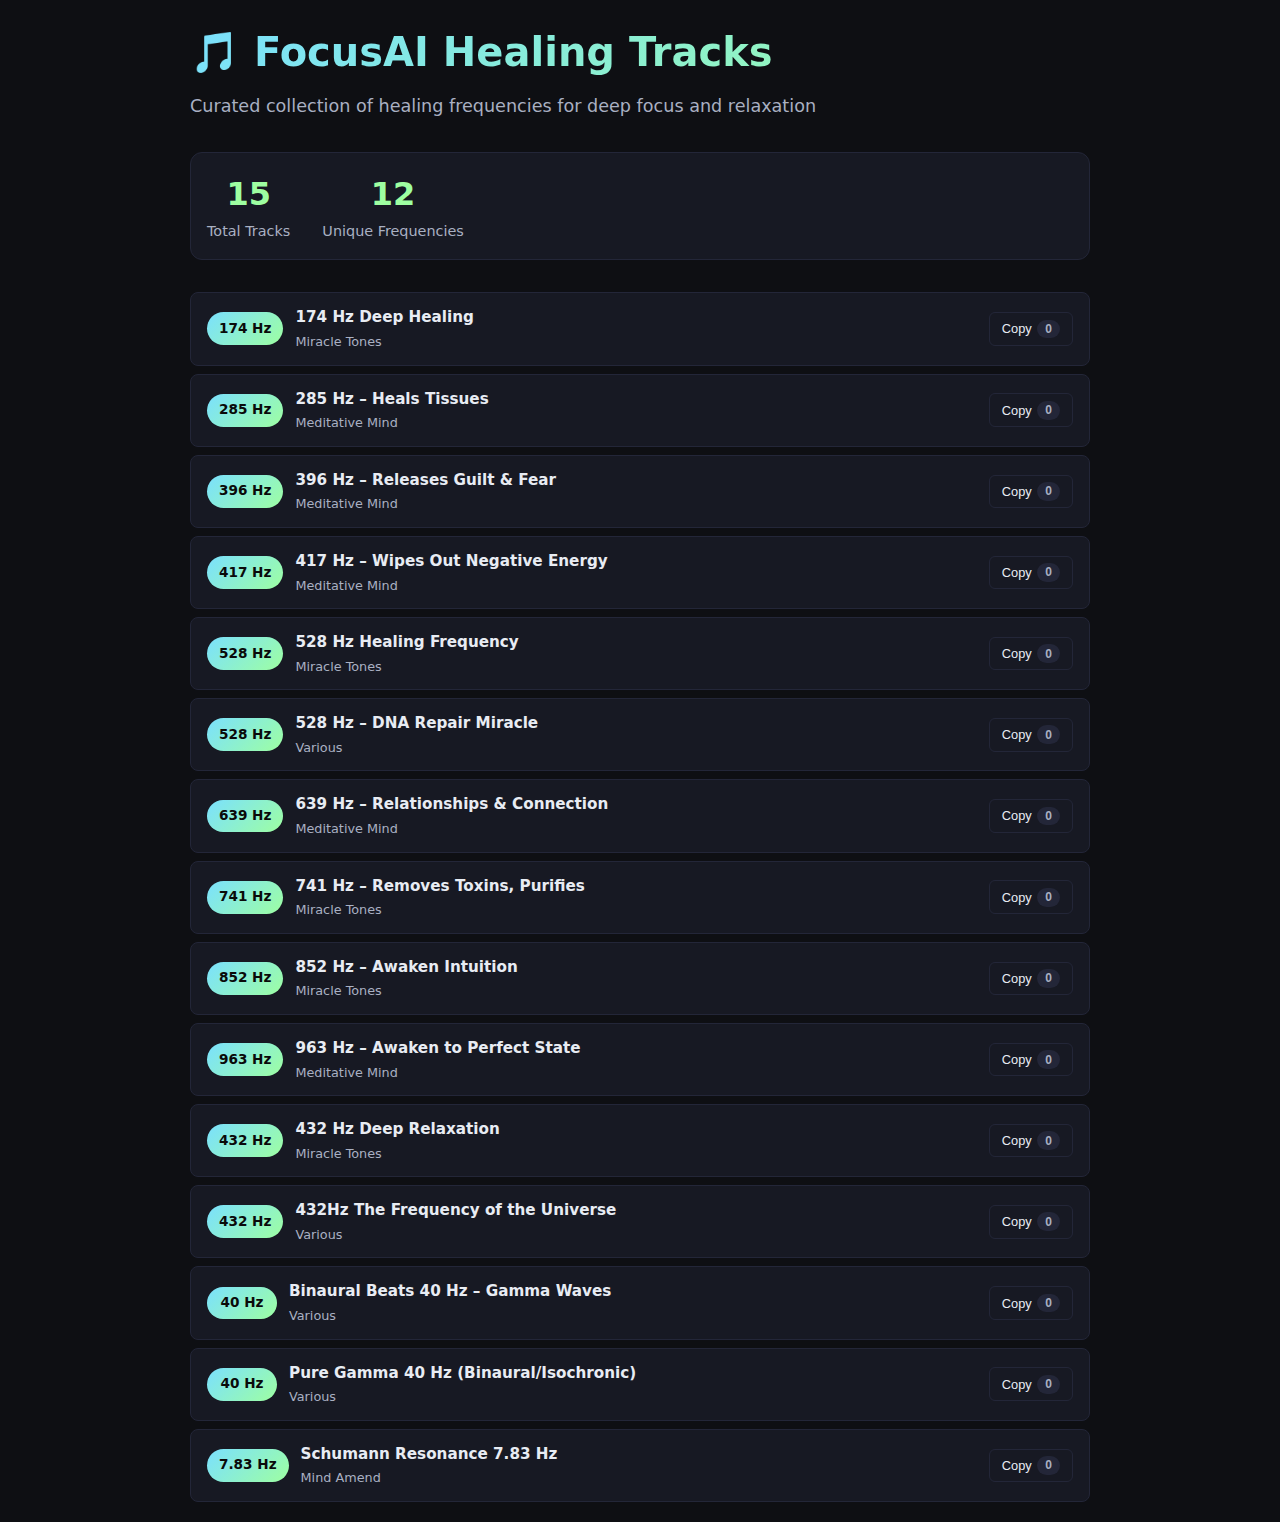
<file: index.html>
<!DOCTYPE html>
<html lang="en">
<head>
  <meta charset="UTF-8">
  <meta name="viewport" content="width=device-width, initial-scale=1.0">
  <title>FocusAI - Healing Tracks</title>
  <style>
    :root {
      --bg: #0e0f13;
      --panel: #171923;
      --text: #e8ecf3;
      --muted: #a9b0c2;
      --primary: #7ae0ff;
      --accent: #9effa1;
      --border: #232638;
    }

    * {
      box-sizing: border-box;
      margin: 0;
      padding: 0;
    }

    body {
      font-family: Inter, system-ui, -apple-system, sans-serif;
      background: var(--bg);
      color: var(--text);
      padding: 20px;
      line-height: 1.6;
    }

    .container {
      max-width: 900px;
      margin: 0 auto;
    }

    h1 {
      font-size: 2.5rem;
      margin-bottom: 0.5rem;
      background: linear-gradient(135deg, var(--primary), var(--accent));
      -webkit-background-clip: text;
      -webkit-text-fill-color: transparent;
      background-clip: text;
    }

    .subtitle {
      color: var(--muted);
      margin-bottom: 2rem;
      font-size: 1.1rem;
    }

    .track-grid {
      display: grid;
      gap: 0.5rem;
    }
    
    .copy-count {
      background: var(--border);
      color: var(--muted);
      padding: 0.15rem 0.5rem;
      border-radius: 999px;
      font-size: 0.75rem;
      font-weight: 600;
    }

    .track-card {
      background: var(--panel);
      border: 1px solid var(--border);
      border-radius: 8px;
      padding: 0.75rem 1rem;
      display: flex;
      align-items: center;
      gap: 0.75rem;
      transition: transform 0.2s ease, box-shadow 0.2s ease;
    }

    .track-card:hover {
      transform: translateY(-2px);
      box-shadow: 0 8px 24px rgba(0, 0, 0, 0.3);
    }

    .frequency-badge {
      background: linear-gradient(135deg, var(--primary), var(--accent));
      color: #0a0a0a;
      padding: 0.35rem 0.75rem;
      border-radius: 999px;
      font-weight: 700;
      font-size: 0.85rem;
      min-width: 70px;
      text-align: center;
      flex-shrink: 0;
    }

    .track-info {
      flex: 1;
      min-width: 0;
    }

    .track-name {
      font-weight: 600;
      font-size: 0.95rem;
      margin-bottom: 0.15rem;
      color: var(--text);
    }

    .track-artist {
      color: var(--muted);
      font-size: 0.8rem;
    }

    .copy-btn {
      background: transparent;
      border: 1px solid var(--border);
      color: var(--text);
      padding: 0.4rem 0.75rem;
      border-radius: 6px;
      cursor: pointer;
      font-size: 0.8rem;
      transition: all 0.2s ease;
      flex-shrink: 0;
      display: flex;
      align-items: center;
      gap: 0.35rem;
    }

    .copy-btn:hover {
      border-color: var(--primary);
      color: var(--primary);
    }

    .copy-btn:active {
      transform: scale(0.95);
    }

    .copy-btn.copied {
      background: var(--accent);
      color: #0a0a0a;
      border-color: var(--accent);
    }

    .stats {
      display: flex;
      gap: 2rem;
      margin-bottom: 2rem;
      padding: 1rem;
      background: var(--panel);
      border: 1px solid var(--border);
      border-radius: 12px;
    }

    .stat {
      text-align: center;
    }

    .stat-value {
      font-size: 2rem;
      font-weight: 700;
      color: var(--accent);
    }

    .stat-label {
      color: var(--muted);
      font-size: 0.9rem;
    }

    @media (max-width: 768px) {
      h1 {
        font-size: 2rem;
      }

      .track-card {
        flex-direction: column;
        align-items: flex-start;
      }

      .copy-btn {
        width: 100%;
      }

      .stats {
        flex-direction: column;
        gap: 1rem;
      }
    }
  </style>
</head>
<body>
  <div class="container">
    <h1>🎵 FocusAI Healing Tracks</h1>
    <p class="subtitle">Curated collection of healing frequencies for deep focus and relaxation</p>

    <div class="stats">
      <div class="stat">
        <div class="stat-value" id="total-tracks">0</div>
        <div class="stat-label">Total Tracks</div>
      </div>
      <div class="stat">
        <div class="stat-value" id="unique-frequencies">0</div>
        <div class="stat-label">Unique Frequencies</div>
      </div>
    </div>

    <div class="track-grid" id="track-list"></div>
  </div>

  <script>
    // Load copy counts from localStorage
    function getCopyCounts() {
      const stored = localStorage.getItem('trackCopyCounts');
      return stored ? JSON.parse(stored) : {};
    }

    function saveCopyCounts(counts) {
      localStorage.setItem('trackCopyCounts', JSON.stringify(counts));
    }

    function incrementCopyCount(trackUrl) {
      const counts = getCopyCounts();
      counts[trackUrl] = (counts[trackUrl] || 0) + 1;
      saveCopyCounts(counts);
      return counts[trackUrl];
    }

    async function loadTracks() {
      try {
        const response = await fetch('tracks.json');
        const tracks = await response.json();
        const copyCounts = getCopyCounts();
        
        // Update stats
        document.getElementById('total-tracks').textContent = tracks.length;
        const uniqueFreqs = new Set(tracks.map(t => t.frequency)).size;
        document.getElementById('unique-frequencies').textContent = uniqueFreqs;

        // Render tracks
        const container = document.getElementById('track-list');
        tracks.forEach((track, index) => {
          const card = document.createElement('div');
          card.className = 'track-card';
          const copyCount = copyCounts[track.url] || 0;
          
          card.innerHTML = `
            <div class="frequency-badge">${track.frequency} Hz</div>
            <div class="track-info">
              <div class="track-name">${track.name}</div>
              <div class="track-artist">${track.artist}</div>
            </div>
            <button class="copy-btn" data-url="${track.url}" data-index="${index}">
              <span class="copy-text">Copy</span>
              <span class="copy-count" data-count="${copyCount}">${copyCount}</span>
            </button>
          `;
          
          container.appendChild(card);
        });

        // Add copy functionality
        document.querySelectorAll('.copy-btn').forEach(btn => {
          btn.addEventListener('click', async (e) => {
            const button = e.target.closest('.copy-btn');
            const url = button.dataset.url;
            const countSpan = button.querySelector('.copy-count');
            const textSpan = button.querySelector('.copy-text');
            
            try {
              await navigator.clipboard.writeText(url);
              const newCount = incrementCopyCount(url);
              
              // Update count display
              countSpan.textContent = newCount;
              countSpan.dataset.count = newCount;
              
              // Show feedback
              textSpan.textContent = 'Copied!';
              button.classList.add('copied');
              
              setTimeout(() => {
                textSpan.textContent = 'Copy';
                button.classList.remove('copied');
              }, 1500);
            } catch (err) {
              console.error('Failed to copy:', err);
              textSpan.textContent = 'Failed';
            }
          });
        });
      } catch (error) {
        console.error('Error loading tracks:', error);
        document.getElementById('track-list').innerHTML = 
          '<p style="color: var(--muted); text-align: center;">Failed to load tracks</p>';
      }
    }

    loadTracks();
  </script>
</body>
</html>
</file>
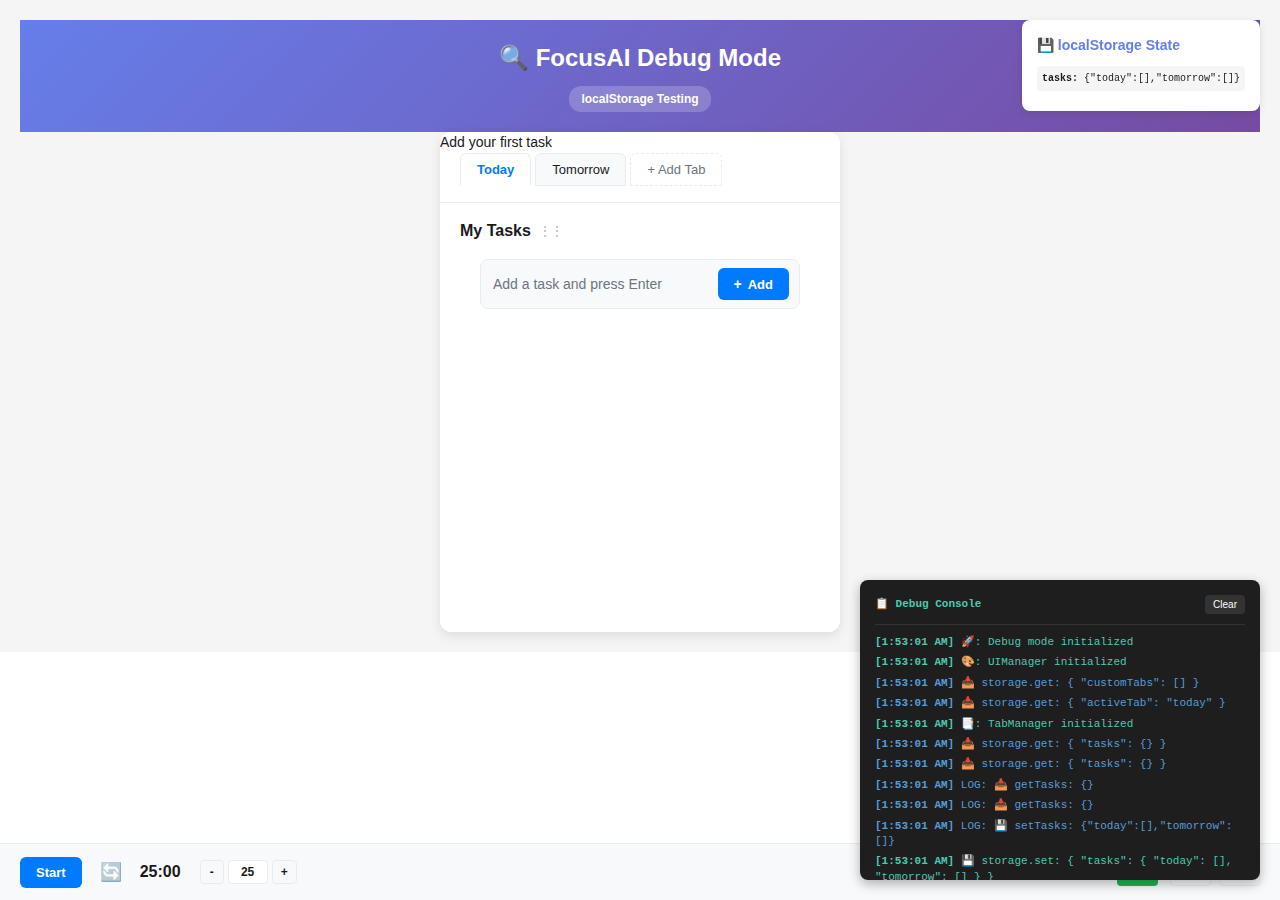
<file: debug.html>
<!DOCTYPE html>
<html lang="en">
<head>
  <meta charset="UTF-8">
  <meta name="viewport" content="width=device-width, initial-scale=1.0">
  <title>FocusAI - Debug Mode</title>
  <link rel="stylesheet" href="popup.css">
  <style>
    /* Debug-specific styles */
    body {
      margin: 0;
      padding: 20px;
      background: #f5f5f5;
      font-family: -apple-system, BlinkMacSystemFont, 'Segoe UI', Roboto, sans-serif;
    }

    .debug-container {
      max-width: 400px;
      margin: 0 auto;
      background: white;
      border-radius: 12px;
      box-shadow: 0 4px 12px rgba(0,0,0,0.1);
      overflow: hidden;
    }

    .debug-header {
      background: linear-gradient(135deg, #667eea 0%, #764ba2 100%);
      color: white;
      padding: 20px;
      text-align: center;
    }

    .debug-header h1 {
      margin: 0 0 10px 0;
      font-size: 24px;
    }

    .debug-badge {
      display: inline-block;
      background: rgba(255,255,255,0.2);
      padding: 4px 12px;
      border-radius: 12px;
      font-size: 12px;
      font-weight: 600;
    }

    .debug-console {
      position: fixed;
      bottom: 20px;
      right: 20px;
      width: 400px;
      max-height: 300px;
      background: #1e1e1e;
      color: #d4d4d4;
      border-radius: 8px;
      padding: 15px;
      font-family: 'Courier New', monospace;
      font-size: 11px;
      overflow-y: auto;
      box-shadow: 0 4px 12px rgba(0,0,0,0.3);
      z-index: 9999;
    }

    .debug-console-header {
      display: flex;
      justify-content: space-between;
      align-items: center;
      margin-bottom: 10px;
      padding-bottom: 10px;
      border-bottom: 1px solid #333;
    }

    .debug-console-title {
      font-weight: bold;
      color: #4ec9b0;
    }

    .debug-console-clear {
      background: #333;
      color: white;
      border: none;
      padding: 4px 8px;
      border-radius: 4px;
      cursor: pointer;
      font-size: 10px;
    }

    .debug-console-clear:hover {
      background: #444;
    }

    .debug-log {
      margin: 5px 0;
      line-height: 1.4;
    }

    .debug-log.info { color: #569cd6; }
    .debug-log.success { color: #4ec9b0; }
    .debug-log.warning { color: #dcdcaa; }
    .debug-log.error { color: #f48771; }

    .app {
      /* Override extension-specific sizing */
      width: 100% !important;
      min-height: 500px !important;
    }

    /* Storage indicator */
    .storage-indicator {
      position: fixed;
      top: 20px;
      right: 20px;
      background: white;
      padding: 15px;
      border-radius: 8px;
      box-shadow: 0 2px 8px rgba(0,0,0,0.1);
      font-size: 12px;
      max-width: 300px;
    }

    .storage-indicator h3 {
      margin: 0 0 10px 0;
      font-size: 14px;
      color: #667eea;
    }

    .storage-item {
      margin: 5px 0;
      padding: 5px;
      background: #f5f5f5;
      border-radius: 4px;
      font-family: 'Courier New', monospace;
      font-size: 10px;
      word-break: break-all;
    }
  </style>
</head>
<body>
  <div class="debug-header">
    <h1>🔍 FocusAI Debug Mode</h1>
    <span class="debug-badge">localStorage Testing</span>
  </div>

  <div class="debug-container">
    <div class="app" id="app">
      <!-- Timer View -->
      <div id="view-timer">
        <!-- Motivation Header -->
        <div id="motivation" class="motivation-header">
          <span id="motivation-text">Add your first task</span>
        </div>

        <div class="main-content">
          <!-- Tab Bar -->
          <div id="tab-bar" class="tab-bar"></div>

          <!-- Task Section -->
          <div class="task-section">
            <div class="task-header">
              <div class="task-title-section">
                <h2>My Tasks</h2>
                <div class="drag-hint" title="Drag tasks to reorder by importance">⋮⋮</div>
              </div>
            </div>

            <!-- Inline Add Task Input -->
            <div class="add-task-row">
              <input id="add-task-input" type="text" placeholder="Add a task and press Enter" />
              <button id="add-task-btn" class="primary-btn"><span class="btn-icon">+</span> Add</button>
            </div>

            <div class="tasks-container">
              <ul id="task-list"></ul>
            </div>

            <div id="confetti" aria-hidden="true"></div>
          </div>
        </div>

        <!-- Pomodoro Footer (at very bottom) -->
        <div class="pomodoro-footer">
          <div class="pomodoro-left">
            <button id="start-stop" class="primary-btn">Start</button>
            <button id="restart" class="restart-btn" aria-label="Restart timer" title="Restart timer">🔄</button>
            <div id="time" class="timer-time">25:00</div>
            <div class="duration-controls">
              <button id="duration-down" class="duration-btn">-</button>
              <input id="duration-input" type="text" value="25" class="duration-input" />
              <button id="duration-up" class="duration-btn">+</button>
            </div>
          </div>
          <div class="pomodoro-right">
            <button id="play-music" class="music-btn" aria-label="Play music">🎵</button>
            <button id="prev" class="ghost" aria-label="Previous track">⏮️</button>
            <button id="next" class="ghost" aria-label="Next track">⏭️</button>
          </div>
        </div>
      </div>

      <!-- Hidden Spotify Player -->
      <div id="spotify-player" class="spotify-player hidden">
        <div class="player-header">
          <span class="player-title">Now Playing</span>
          <button id="close-player" class="close-btn">×</button>
        </div>
        <div id="spotify-embed" class="spotify-embed"></div>
      </div>

      <!-- Login View (hidden by default in debug mode) -->
      <div id="view-login" class="login-card hidden">
        <div class="login-content">
          <h2>Login to Spotify</h2>
          <p>Connect your Spotify account to play focus music during your sessions.</p>
          <button id="login-spotify" class="spotify-btn">
            Login with Spotify
          </button>
          <div class="redirect-info">
            Redirect URI: <code id="redirect-uri">Debug Mode - No OAuth</code>
          </div>
        </div>
      </div>
    </div>
  </div>

  <!-- Debug Console -->
  <div class="debug-console" id="debug-console">
    <div class="debug-console-header">
      <span class="debug-console-title">📋 Debug Console</span>
      <button class="debug-console-clear" onclick="clearDebugConsole()">Clear</button>
    </div>
    <div id="debug-logs"></div>
  </div>

  <!-- Storage Indicator -->
  <div class="storage-indicator">
    <h3>💾 localStorage State</h3>
    <div id="storage-display"></div>
  </div>

  <script type="module">
    // Mock Chrome APIs for debugging
    window.chrome = {
      storage: {
        local: {
          get: async (keys) => {
            const result = {};
            if (typeof keys === 'object' && !Array.isArray(keys)) {
              for (const key in keys) {
                const stored = localStorage.getItem(key);
                result[key] = stored ? JSON.parse(stored) : keys[key];
              }
            } else {
              const keysArray = Array.isArray(keys) ? keys : [keys];
              for (const key of keysArray) {
                const stored = localStorage.getItem(key);
                if (stored) result[key] = JSON.parse(stored);
              }
            }
            debugLog('📥 storage.get', result, 'info');
            updateStorageDisplay();
            return result;
          },
          set: async (items) => {
            for (const key in items) {
              localStorage.setItem(key, JSON.stringify(items[key]));
            }
            debugLog('💾 storage.set', items, 'success');
            updateStorageDisplay();
            return true;
          },
          remove: async (keys) => {
            const keysArray = Array.isArray(keys) ? keys : [keys];
            for (const key of keysArray) {
              localStorage.removeItem(key);
            }
            debugLog('🗑️ storage.remove', keysArray, 'warning');
            updateStorageDisplay();
            return true;
          },
          clear: async () => {
            localStorage.clear();
            debugLog('🗑️ storage.clear', 'All cleared', 'warning');
            updateStorageDisplay();
            return true;
          }
        }
      },
      runtime: {
        getURL: (path) => path,
        sendMessage: async (message) => {
          debugLog('📤 sendMessage', message, 'info');
          return { ok: true };
        }
      },
      alarms: {
        create: (name, alarmInfo) => {
          debugLog('⏰ alarm.create', { name, alarmInfo }, 'info');
        },
        clear: (name, callback) => {
          debugLog('⏰ alarm.clear', name, 'info');
          if (callback) callback();
        }
      },
      identity: {
        getRedirectURL: (path) => `https://debug.local/${path}`
      },
      tabs: {
        create: async (options) => {
          debugLog('🌐 tabs.create', options, 'info');
          return { id: 1 };
        }
      }
    };

    // Debug logging functions
    window.debugLog = function(title, data, type = 'info') {
      const logsDiv = document.getElementById('debug-logs');
      const log = document.createElement('div');
      log.className = `debug-log ${type}`;
      
      const timestamp = new Date().toLocaleTimeString();
      log.innerHTML = `<strong>[${timestamp}]</strong> ${title}: ${typeof data === 'object' ? JSON.stringify(data, null, 2) : data}`;
      
      logsDiv.appendChild(log);
      logsDiv.scrollTop = logsDiv.scrollHeight;
    };

    window.clearDebugConsole = function() {
      document.getElementById('debug-logs').innerHTML = '';
      debugLog('🔄', 'Console cleared', 'info');
    };

    function updateStorageDisplay() {
      const display = document.getElementById('storage-display');
      const tasks = localStorage.getItem('tasks');
      const activeTab = localStorage.getItem('activeTab');
      const customTabs = localStorage.getItem('customTabs');
      
      let html = '';
      if (tasks) {
        html += `<div class="storage-item"><strong>tasks:</strong> ${tasks}</div>`;
      }
      if (activeTab) {
        html += `<div class="storage-item"><strong>activeTab:</strong> ${activeTab}</div>`;
      }
      if (customTabs) {
        html += `<div class="storage-item"><strong>customTabs:</strong> ${customTabs}</div>`;
      }
      
      if (!html) {
        html = '<div class="storage-item">No data in storage</div>';
      }
      
      display.innerHTML = html;
    }

    // Override console methods to also log to debug console
    const originalConsoleLog = console.log;
    const originalConsoleError = console.error;
    const originalConsoleWarn = console.warn;

    console.log = function(...args) {
      originalConsoleLog.apply(console, args);
      debugLog('LOG', args.join(' '), 'info');
    };

    console.error = function(...args) {
      originalConsoleError.apply(console, args);
      debugLog('ERROR', args.join(' '), 'error');
    };

    console.warn = function(...args) {
      originalConsoleWarn.apply(console, args);
      debugLog('WARN', args.join(' '), 'warning');
    };

    // Initialize
    debugLog('🚀', 'Debug mode initialized', 'success');
    updateStorageDisplay();

    // Import and initialize the extension modules
    import('./js/timer.js').then(({ TimerManager }) => {
      window.timerManager = new TimerManager();
      window.timerManager.init();
      debugLog('⏱️', 'TimerManager initialized', 'success');
    });

    import('./js/tabs.js').then(({ TabManager }) => {
      window.tabManager = new TabManager();
      window.tabManager.init();
      debugLog('📑', 'TabManager initialized', 'success');
    });

    import('./js/ui.js').then(({ UIManager }) => {
      UIManager.init();
      debugLog('🎨', 'UIManager initialized', 'success');
    });

    // Periodic storage display update
    setInterval(updateStorageDisplay, 2000);
  </script>
</body>
</html>
</file>
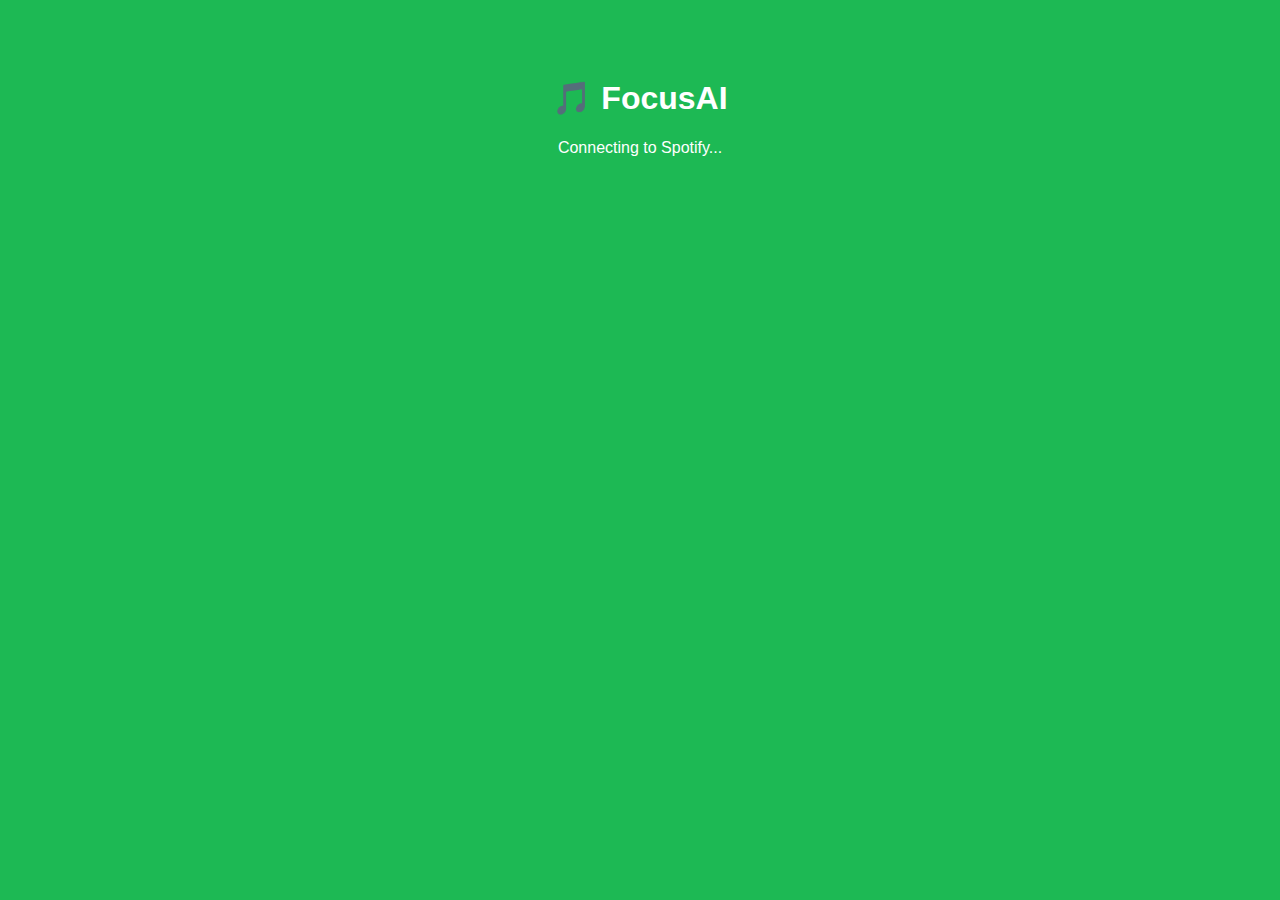
<file: oauth.html>
<!DOCTYPE html>
<html>
<head>
  <meta charset="utf-8">
  <title>Spotify Auth - FocusAI</title>
  <style>
    body { font-family: Arial, sans-serif; text-align: center; padding: 50px; background: #1db954; color: white; }
    .container { max-width: 400px; margin: 0 auto; }
    .success { background: #1ed760; padding: 20px; border-radius: 8px; margin: 20px 0; }
    .error { background: #e22134; padding: 20px; border-radius: 8px; margin: 20px 0; }
  </style>
</head>
<body>
  <div class="container">
    <h1>🎵 FocusAI</h1>
    <div id="status">Connecting to Spotify...</div>
  </div>
  <script>
    const CLIENT_ID = '13b4d04efb374d83892efa41680c4a3b';
    const REDIRECT_URI = chrome.identity.getRedirectURL();
    
    async function handleAuth() {
      try {
        const urlParams = new URLSearchParams(window.location.hash.substring(1));
        const accessToken = urlParams.get('access_token');
        const error = urlParams.get('error');
        
        if (error) {
          document.getElementById('status').innerHTML = 
            '<div class="error">Authentication failed: ' + error + '</div>';
          return;
        }
        
        if (accessToken) {
          // Store token and close window
          await chrome.storage.local.set({ 
            spotifyToken: accessToken,
            tokenTimestamp: Date.now()
          });
          
          document.getElementById('status').innerHTML = 
            '<div class="success">✅ Successfully connected to Spotify!<br>You can close this window.</div>';
          
          // Close after 2 seconds
          setTimeout(() => {
            window.close();
          }, 2000);
        } else {
          // Start OAuth flow
          const scopes = 'user-read-playback-state user-modify-playback-state user-read-currently-playing';
          const authUrl = `https://accounts.spotify.com/authorize?` +
            `client_id=${CLIENT_ID}&` +
            `response_type=token&` +
            `redirect_uri=${encodeURIComponent(REDIRECT_URI)}&` +
            `scope=${encodeURIComponent(scopes)}`;
          
          chrome.identity.launchWebAuthFlow({
            url: authUrl,
            interactive: true
          }, (responseUrl) => {
            if (chrome.runtime.lastError) {
              document.getElementById('status').innerHTML = 
                '<div class="error">Authentication failed: ' + chrome.runtime.lastError.message + '</div>';
              return;
            }
            
            // Parse response
            const url = new URL(responseUrl);
            const hash = url.hash.substring(1);
            const params = new URLSearchParams(hash);
            const token = params.get('access_token');
            
            if (token) {
              handleToken(token);
            } else {
              document.getElementById('status').innerHTML = 
                '<div class="error">No access token received</div>';
            }
          });
        }
      } catch (err) {
        document.getElementById('status').innerHTML = 
          '<div class="error">Error: ' + err.message + '</div>';
      }
    }
    
    async function handleToken(token) {
      await chrome.storage.local.set({ 
        spotifyToken: token,
        tokenTimestamp: Date.now()
      });
      
      document.getElementById('status').innerHTML = 
        '<div class="success">✅ Successfully connected to Spotify!<br>You can close this window.</div>';
      
      setTimeout(() => {
        window.close();
      }, 2000);
    }
    
    // Start auth flow when page loads
    handleAuth();
  </script>
</body>
</html>
</file>
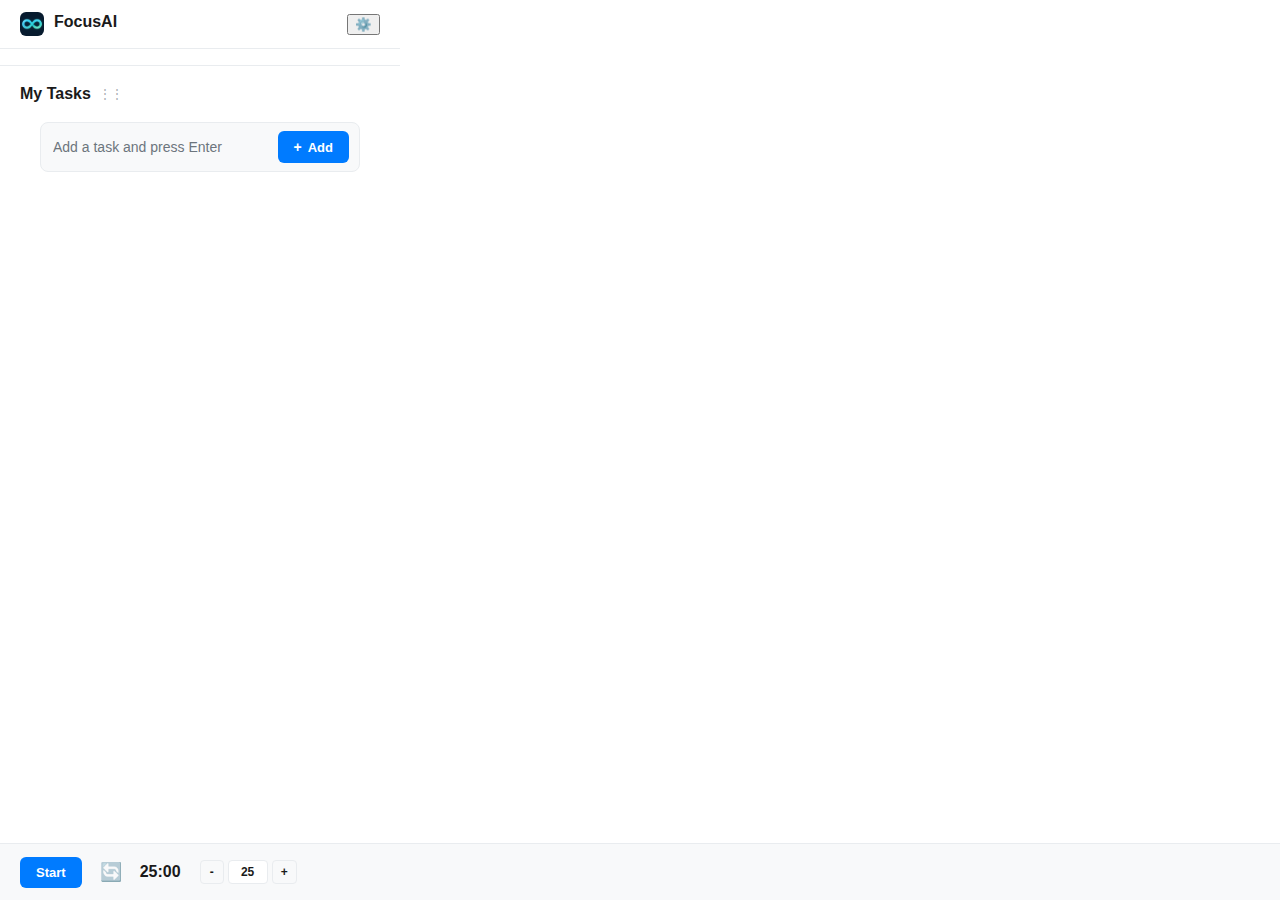
<file: popup.html>
<!doctype html>
<html lang="en">
<head>
  <meta charset="utf-8" />
  <meta name="viewport" content="width=device-width,initial-scale=1" />
  <title>FocusAI</title>
  <link rel="stylesheet" href="popup.css" />
</head>
<body>
  <div id="app">
    <!-- Header -->
    <div class="header">
      <div class="header-left">
        <img src="icons/icon16.png" alt="FocusAI" class="app-icon">
        <div class="app-info">
          <h1>FocusAI</h1>
          <div id="motivation-text" class="motivation-text"></div>
        </div>
      </div>
      <div class="header-right">
        <button id="settings-btn" class="settings-btn" aria-label="Settings" title="Settings">⚙️</button>
      </div>
    </div>

    <!-- Main Content -->
    <div class="main-content">
      <!-- Tab Bar -->
      <div id="tab-bar" class="tab-bar"></div>

      <!-- Task Section -->
      <div class="task-section">
        <div class="task-header">
          <div class="task-title-section">
            <h2 id="task-section-title">My Tasks</h2>
            <div class="drag-hint" title="Drag tasks to reorder by importance">⋮⋮</div>
          </div>
        </div>

        <!-- Inline Add Task Input -->
        <div class="add-task-row">
          <input id="add-task-input" type="text" placeholder="Add a task and press Enter" />
          <button id="add-task-btn" class="primary-btn"><span class="btn-icon">+</span> Add</button>
        </div>

        <div class="tasks-container">
          <ul id="task-list"></ul>
        </div>

        <div id="confetti" aria-hidden="true"></div>
      </div>
    </div>

    <!-- Settings Page (hidden by default) -->
    <div id="settings-page" class="settings-page hidden">
      <div class="settings-header">
        <button id="back-btn" class="back-btn" aria-label="Back to tasks" title="Back to tasks">←</button>
        <h2>Settings</h2>
      </div>
      
      <div class="settings-content">
        <div class="setting-group">
          <label for="ai-engine-select" class="setting-label">AI Engine</label>
          <select id="ai-engine-select" class="setting-select">
            <option value="chatgpt">ChatGPT</option>
            <option value="gemini">Gemini</option>
            <option value="claude">Claude</option>
          </select>
          <p class="setting-description">Choose which AI engine to use for task enhancement</p>
        </div>
      </div>
    </div>

    <!-- Pomodoro Footer (at very bottom) -->
    <div class="pomodoro-footer">
      <div class="pomodoro-left">
        <button id="start-stop" class="primary-btn">Start</button>
        <button id="restart" class="restart-btn" aria-label="Restart timer" title="Restart timer">🔄</button>
        <div id="time" class="timer-time">25:00</div>
        <div class="duration-controls">
          <button id="duration-down" class="duration-btn">-</button>
          <input id="duration-input" type="text" value="25" class="duration-input" />
          <button id="duration-up" class="duration-btn">+</button>
        </div>
      </div>
    </div>
  </div>

  <script src="popup.js" type="module"></script>
</body>
</html>
</file>
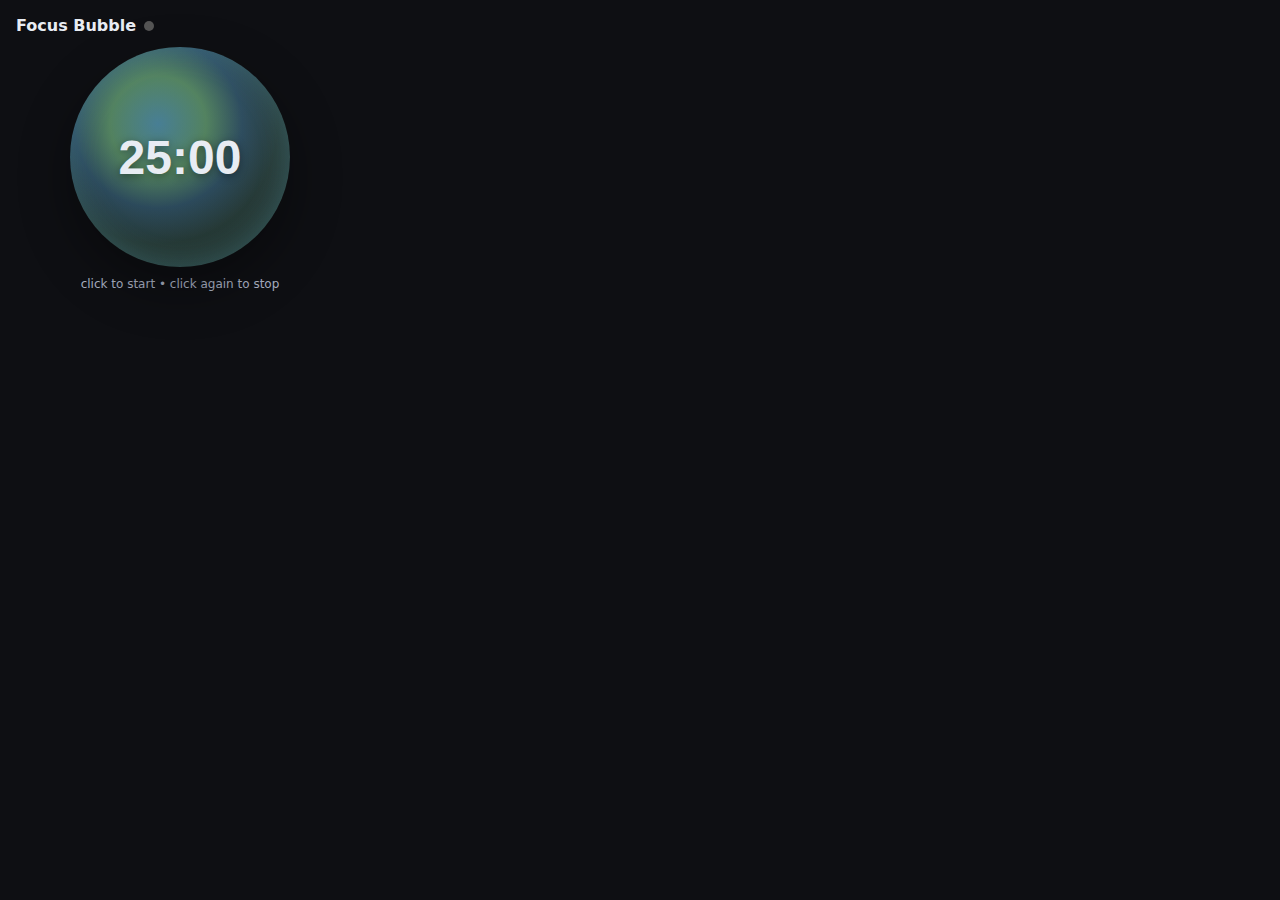
<file: TabBack/popup.html>
<!doctype html>
<html lang="en">
<head>
  <meta charset="utf-8" />
  <meta name="viewport" content="width=device-width,initial-scale=1" />
  <title>Focus Bubble</title>
  <link rel="stylesheet" href="popup.css" />
</head>
<body>
  <div id="app">
    <div class="header">
      <h1>Focus Bubble</h1>
      <div id="status-dot" class="dot stopped" title="stopped"></div>
    </div>

    <div class="bubble-wrap">
      <button id="bubble" aria-label="Start/Stop Focus">
        <span id="time">25:00</span>
      </button>
      <div id="subtext">click to start • click again to stop</div>
    </div>

    <div id="track-card" class="card hidden">
      <div class="row">
        <div class="pill" id="track-frequency">— Hz</div>
        <div id="track-name">—</div>
      </div>
      <iframe id="player" style="border-radius:12px" width="100%" height="80"
        frameborder="0" allow="autoplay; clipboard-write; encrypted-media; fullscreen; picture-in-picture"
        loading="lazy"></iframe>
      <div class="row meta">
        <a id="open-spotify" target="_blank" rel="noopener">Open in Spotify</a>
        <button id="skip" class="ghost">Skip</button>
      </div>
    </div>
  </div>

  <script src="popup.js" type="module"></script>
</body>
</html>
</file>
<file: popup.css>
:root {
  --bg: #ffffff;
  --panel: #f8f9fa;
  --text: #1a1a1a;
  --muted: #6c757d;
  --primary: #007bff;
  --accent: #28a745;
  --danger: #dc3545;
  --border: #e9ecef;
  --shadow: 0 2px 8px rgba(0,0,0,0.1);
  --shadow-lg: 0 4px 16px rgba(0,0,0,0.15);
}

* {
  box-sizing: border-box;
}

html, body {
  margin: 0;
  background: var(--bg);
  color: var(--text);
  font-family: -apple-system, BlinkMacSystemFont, 'Segoe UI', Roboto, sans-serif;
  font-size: 14px;
  line-height: 1.5;
}

#app {
  width: 400px;
  min-height: 500px;
  background: var(--bg);
}

/* Motivation text under logo */
.motivation-text {
  font-size: 13px;
  font-weight: 700;
  color: var(--primary);
  margin-top: 2px;
  line-height: 1.3;
}

/* Header */
.header {
  display: flex;
  align-items: flex-start;
  justify-content: space-between;
  padding: 12px 20px;
  border-bottom: 1px solid var(--border);
}

.header-left {
  display: flex;
  align-items: flex-start;
  gap: 10px;
}

.app-icon {
  width: 24px;
  height: 24px;
  border-radius: 6px;
  flex-shrink: 0;
}

.app-info {
  display: flex;
  flex-direction: column;
  gap: 2px;
}

.app-info h1 {
  font-size: 16px;
  font-weight: 700;
  margin: 0;
  color: var(--text);
  line-height: 1.2;
}

.header-right {
  display: flex;
  align-items: flex-start;
  gap: 16px;
  margin-top: 2px;
}

.auth-btn {
  background: var(--primary);
  color: white;
  border: none;
  padding: 6px 14px;
  border-radius: 6px;
  font-size: 12px;
  font-weight: 600;
  cursor: pointer;
  transition: background 0.2s ease;
}

.auth-btn:hover {
  background: #0056b3;
}

/* Tab Bar */
.tab-bar {
  display: flex;
  gap: 4px;
  padding: 0 20px 16px;
  border-bottom: 1px solid var(--border);
  margin-bottom: 16px;
  overflow-x: auto;
}

.tab {
  background: var(--panel);
  border: 1px solid var(--border);
  color: var(--text);
  padding: 8px 16px;
  border-radius: 6px 6px 0 0;
  font-size: 13px;
  font-weight: 500;
  cursor: pointer;
  transition: all 0.2s ease, transform 0.2s ease, box-shadow 0.2s ease;
  white-space: nowrap;
  flex-shrink: 0;
}

.tab:hover {
  background: var(--bg);
  border-color: var(--primary);
}

.tab.active {
  background: var(--bg);
  border-bottom-color: var(--bg);
  color: var(--primary);
  font-weight: 600;
}

.tab.add-tab {
  background: transparent;
  border: 1px dashed var(--border);
  color: var(--muted);
  font-weight: 400;
}

.tab.add-tab:hover {
  border-color: var(--primary);
  color: var(--primary);
}

.tab.drag-over {
  background: var(--accent) !important;
  color: white !important;
  border-color: var(--accent) !important;
  transform: scale(1.05);
  box-shadow: 0 4px 12px rgba(40, 167, 69, 0.3);
}

/* Done Tab Styles */
.done-task-item {
  opacity: 0.7;
  text-decoration: line-through;
  background: var(--panel);
  border: 1px solid var(--border);
  border-radius: 6px;
  margin-bottom: 8px;
  padding: 12px;
}

.done-task-item .task-title {
  color: var(--muted);
  text-decoration: line-through;
}

.done-task-item .task-details {
  font-size: 10px;
  color: var(--muted);
  margin-top: 4px;
}

.clear-all-btn {
  background: var(--danger);
  color: white;
  border: none;
  padding: 8px 16px;
  border-radius: 6px;
  font-size: 12px;
  font-weight: 600;
  cursor: pointer;
  transition: all 0.2s ease;
  width: 100%;
}

.clear-all-btn:hover {
  background: #c82333;
  transform: scale(1.02);
}

.delete-btn {
  background: var(--danger);
  color: white;
  border: none;
  padding: 4px 8px;
  border-radius: 4px;
  font-size: 11px;
  cursor: pointer;
  transition: all 0.2s ease;
}

.delete-btn:hover {
  background: #c82333;
  transform: scale(1.1);
}

/* Pomodoro Footer (at very bottom) */
.pomodoro-footer {
  position: fixed;
  bottom: 0;
  left: 0;
  right: 0;
  display: flex;
  align-items: center;
  justify-content: space-between;
  background: var(--panel);
  border-top: 1px solid var(--border);
  padding: 8px 20px;
  height: 1.5cm;
  min-height: 1.5cm;
  max-height: 1.5cm;
  z-index: 100;
}

/* Spotify Player */
.spotify-player {
  position: fixed;
  bottom: 1.5cm;
  left: 0;
  right: 0;
  background: var(--panel);
  border-top: 1px solid var(--border);
  z-index: 99;
  transition: transform 0.3s ease;
}

.spotify-player.hidden {
  transform: translateY(100%);
}

.player-header {
  display: flex;
  justify-content: space-between;
  align-items: center;
  padding: 8px 16px;
  background: var(--background);
  border-bottom: 1px solid var(--border);
}

.player-title {
  font-size: 12px;
  font-weight: 600;
  color: var(--text);
}

.close-btn {
  background: none;
  border: none;
  font-size: 16px;
  color: var(--muted);
  cursor: pointer;
  padding: 4px;
  border-radius: 4px;
}

.close-btn:hover {
  background: var(--hover);
  color: var(--text);
}

.spotify-embed {
  height: 80px;
  border: none;
}

.spotify-embed iframe {
  width: 100%;
  height: 100%;
  border: none;
}

.pomodoro-left {
  display: flex;
  align-items: center;
  gap: 10px;
}

.restart-btn {
  background: none;
  border: none;
  font-size: 18px;
  cursor: pointer;
  padding: 4px 8px;
  border-radius: 6px;
  transition: all 0.2s ease;
  opacity: 0.6;
}

.restart-btn:hover {
  background: var(--hover);
  opacity: 1;
  transform: rotate(180deg);
}

.pomodoro-right {
  display: flex;
  align-items: center;
  gap: 8px;
}

.timer-time {
  font-size: 16px;
  font-weight: 700;
  color: var(--text);
  min-width: 50px;
}

/* Inline Add Task Row */
.add-task-row {
  display: flex;
  align-items: center;
  gap: 8px;
  background: var(--panel);
  border: 1px solid var(--border);
  border-radius: 8px;
  padding: 8px 10px;
  margin: 0 20px 12px;
}

#add-task-input {
  flex: 1;
  border: none;
  background: transparent;
  color: var(--text);
  outline: none;
  font-size: 14px;
}

#add-task-input::placeholder {
  color: var(--muted);
}

/* Main Content */
.main-content {
  padding: 0 0 1.5cm 0; /* Add bottom padding for fixed footer */
}

.task-section {
  background: var(--bg);
  padding: 0 20px 16px;
}

.task-header {
  display: flex;
  justify-content: space-between;
  align-items: center;
  margin-bottom: 16px;
}

.task-title-section {
  display: flex;
  align-items: center;
  gap: 8px;
}

.task-title-section h2 {
  font-size: 16px;
  font-weight: 700;
  margin: 0;
  color: var(--text);
}

.drag-hint {
  font-size: 12px;
  color: var(--muted);
  cursor: grab;
  user-select: none;
  opacity: 0.6;
  transition: opacity 0.2s ease;
}

.drag-hint:hover {
  opacity: 1;
}

.primary-btn {
  background: var(--primary);
  color: white;
  border: none;
  padding: 8px 16px;
  border-radius: 6px;
  font-size: 13px;
  font-weight: 600;
  cursor: pointer;
  display: flex;
  align-items: center;
  gap: 6px;
  transition: background 0.2s ease;
}

.primary-btn:hover {
  background: #0056b3;
}

.primary-btn:disabled {
  opacity: 0.6;
  cursor: not-allowed;
}

.primary-btn.running {
  background: #dc3545;
  animation: pulse 2s infinite;
}

.primary-btn.running:hover {
  background: #c82333;
}

@keyframes pulse {
  0% {
    box-shadow: 0 0 0 0 rgba(220, 53, 69, 0.7);
  }
  70% {
    box-shadow: 0 0 0 10px rgba(220, 53, 69, 0);
  }
  100% {
    box-shadow: 0 0 0 0 rgba(220, 53, 69, 0);
  }
}

.btn-icon {
  font-size: 14px;
  font-weight: bold;
}

/* Tasks Container */
.tasks-container {
  max-height: 320px;
  overflow-y: auto;
}

#task-list {
  list-style: none;
  margin: 0;
  padding: 0;
}

#task-list li {
  display: flex;
  align-items: center;
  gap: 12px;
  padding: 12px 0;
  border-bottom: 1px solid var(--border);
  cursor: grab;
  transition: transform 0.2s ease, box-shadow 0.2s ease;
}

#task-list li:last-child {
  border-bottom: none;
}

#task-list li:hover {
  transform: translateY(-1px);
}

#task-list li.dragging {
  opacity: 0.6;
  transform: rotate(2deg) scale(1.05);
  cursor: grabbing;
  box-shadow: var(--shadow-lg);
  background: var(--panel);
  border: 2px dashed var(--primary);
}

.task-status {
  width: 20px;
  height: 20px;
  border-radius: 50%;
  display: flex;
  align-items: center;
  justify-content: center;
  font-size: 12px;
  flex-shrink: 0;
}

.task-status.pending {
  background: #6c757d;
  color: white;
}

.task-status.in-progress {
  background: #ffc107;
  color: #212529;
}

.task-status.completed {
  background: #28a745;
  color: white;
}

.task-content {
  flex: 1;
  min-width: 0;
}

.task-title {
  font-size: 12px;
  font-weight: 600;
  color: var(--text);
  margin: 0 0 2px 0;
  line-height: 1.3;
}

.task-details {
  font-size: 10px;
  color: var(--muted);
  margin: 0;
}

.task-actions {
  display: flex;
  gap: 8px;
  align-items: center;
}

.edit-btn {
  background: none;
  border: none;
  color: var(--muted);
  cursor: pointer;
  padding: 4px;
  border-radius: 4px;
  font-size: 12px;
  transition: color 0.2s ease;
}

.edit-btn:hover {
  color: var(--text);
}

.complete-btn {
  background: var(--accent);
  color: white;
  border: none;
  padding: 6px 12px;
  border-radius: 4px;
  font-size: 11px;
  font-weight: 600;
  cursor: pointer;
  transition: background 0.2s ease;
}

.complete-btn:hover {
  background: #218838;
}

/* Duration Controls */
.duration-controls {
  display: flex;
  align-items: center;
  gap: 4px;
}

.duration-input {
  width: 40px;
  text-align: center;
  border: 1px solid var(--border);
  border-radius: 4px;
  padding: 4px 6px;
  font-size: 12px;
  font-weight: 600;
  background: var(--bg);
  color: var(--text);
  outline: none;
}

.duration-input:focus {
  border-color: var(--primary);
}

.duration-btn {
  background: var(--panel);
  border: 1px solid var(--border);
  color: var(--text);
  padding: 4px 8px;
  border-radius: 4px;
  font-size: 12px;
  font-weight: 600;
  cursor: pointer;
  transition: all 0.2s ease;
  min-width: 24px;
  height: 24px;
  display: flex;
  align-items: center;
  justify-content: center;
}

.duration-btn:hover {
  border-color: var(--primary);
  background: var(--primary);
  color: white;
}

/* Music button */
.music-btn {
  background: #1DB954;
  border: none;
  color: white;
  padding: 6px 12px;
  border-radius: 4px;
  font-size: 14px;
  cursor: pointer;
  transition: all 0.2s ease;
  margin-right: 4px;
}

.music-btn:hover {
  background: #1ed760;
  transform: scale(1.05);
}

.music-btn.playing {
  background: #dc3545;
}

.music-btn.playing:hover {
  background: #c82333;
}

/* Ghost buttons */
.ghost {
  background: transparent;
  border: 1px solid var(--border);
  color: var(--text);
  padding: 6px 12px;
  border-radius: 4px;
  font-size: 12px;
  cursor: pointer;
  transition: all 0.2s ease;
}

.ghost:hover {
  border-color: var(--primary);
  color: var(--primary);
}

/* Login Card */
.login-card {
  padding: 24px 20px;
  text-align: center;
}

.login-content h2 {
  font-size: 18px;
  font-weight: 700;
  margin: 0 0 8px 0;
  color: var(--text);
}

.login-content p {
  font-size: 14px;
  color: var(--muted);
  margin: 0 0 20px 0;
  line-height: 1.5;
}

.spotify-btn {
  background: #1DB954;
  color: white;
  border: none;
  padding: 12px 24px;
  border-radius: 8px;
  font-size: 14px;
  font-weight: 600;
  cursor: pointer;
  transition: background 0.2s ease;
  margin-bottom: 16px;
}

.spotify-btn:hover {
  background: #1ed760;
}

.redirect-info {
  font-size: 11px;
  color: var(--muted);
  background: var(--panel);
  padding: 8px;
  border-radius: 4px;
  word-break: break-all;
}

.redirect-info code {
  font-family: monospace;
  color: var(--primary);
}

/* Utility Classes */
.hidden {
  display: none !important;
}

/* Confetti */
#confetti {
  position: relative;
  height: 0;
  overflow: visible;
}

.confetti {
  position: absolute;
  top: -8px;
  left: 50%;
  font-size: 18px;
  line-height: 1;
  will-change: transform, opacity;
  filter: drop-shadow(0 2px 2px rgba(0,0,0,0.25));
  animation:
    conf-burst 1.2s cubic-bezier(.17,.67,.23,1) forwards,
    conf-wiggle .3s ease-in-out 3 alternate;
}

@keyframes conf-burst {
  0% { opacity: 0; transform: translate(-50%, -4px) scale(.9) rotate(0deg) }
  15% { opacity: 1 }
  100% { opacity: 0; transform: translate(calc(-50% + var(--dx, 0px)), calc(-1 * var(--dy, 60px))) scale(1.15) rotate(var(--rot, 20deg)) }
}

@keyframes conf-wiggle {
  0% { transform: translate(calc(-50% + var(--jx,0px)), calc(-1 * var(--jy,0px))) rotate(0deg) }
  100% { transform: translate(calc(-50% + var(--jx2,0px)), calc(-1 * var(--jy2,0px))) rotate(8deg) }
}
</file>
<file: TabBack/popup.css>
:root{
    --bg:#0e0f13;
    --panel:#171923;
    --text:#e8ecf3;
    --muted:#a9b0c2;
    --primary:#7ae0ff;
    --accent:#9effa1;
    --danger:#ff6b6b;
  }
  
  *{box-sizing:border-box}
  html,body{margin:0;background:var(--bg);color:var(--text);font-family:Inter,system-ui,Arial}
  #app{width:360px; padding:16px;}
  
  .header{display:flex;align-items:center;gap:8px;margin-bottom:8px}
  h1{font-size:16px;font-weight:700;margin:0}
  .dot{width:10px;height:10px;border-radius:50%;}
  .dot.stopped{background:#555}
  .dot.running{background:var(--accent);box-shadow:0 0 8px var(--accent)}
  
  .bubble-wrap{display:grid;place-items:center;gap:10px;margin:12px 0 16px}
  #bubble{
    width:220px;height:220px;border:none;border-radius:50%;
    background: radial-gradient(120px 120px at 40% 35%, rgba(122,224,255,.5), rgba(158,255,161,.45) 40%, rgba(122,224,255,.25) 70%, rgba(158,255,161,.15) 100%),
                linear-gradient(180deg, #18202f, #0f1420);
    color:var(--text);cursor:pointer;position:relative;box-shadow:0 20px 50px rgba(0,0,0,.35), inset 0 0 30px rgba(122,224,255,.2);
    transition:transform .2s ease, filter .3s ease;
    animation:breath 5s ease-in-out infinite;
  }
  #bubble:hover{transform:translateY(-2px)}
  #bubble:active{transform:scale(.98)}
  @keyframes breath{0%,100%{filter:drop-shadow(0 0 8px rgba(122,224,255,.3))}50%{filter:drop-shadow(0 0 14px rgba(158,255,161,.45))}}
  
  #time{font-size:48px;font-weight:800;text-shadow:0 2px 8px rgba(0,0,0,.4)}
  
  #subtext{font-size:12px;color:var(--muted)}
  
  .card{
    background:var(--panel);border:1px solid #232638;border-radius:14px;padding:12px;
    box-shadow:0 8px 24px rgba(0,0,0,.25);
  }
  .hidden{display:none}
  .row{display:flex;align-items:center;gap:8px;margin-bottom:8px}
  .pill{font-size:12px;padding:4px 8px;border-radius:999px;background:#1d2332;color:var(--primary);border:1px solid #283149}
  .meta{justify-content:space-between}
  a{color:var(--primary);text-decoration:none}
  a:hover{text-decoration:underline}
  button.ghost{
    background:transparent;border:1px solid #273046;color:var(--text);
    border-radius:10px;padding:6px 10px;cursor:pointer
  }
  button.ghost:hover{border-color:#3a4766}
</file>
